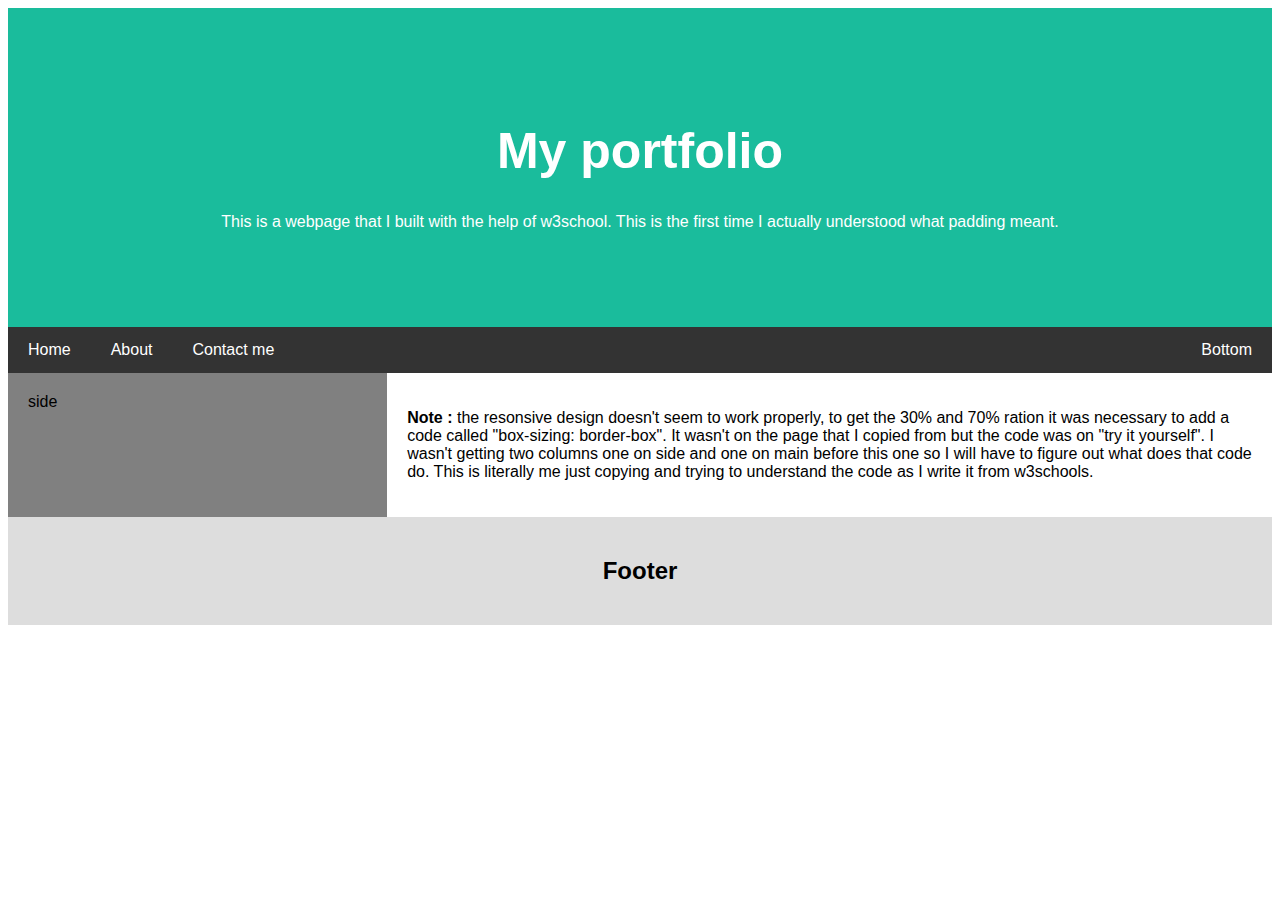
<file: index.html>
<!doctype html>
<html lang="en-us">
    <head> 
        <title>First web template from w3schools</title>
        <meta name="viewport" content="width=device-width, initial-scale=1">
    </head>
    
<!--CSS style-->
        
    <style>
         * {
    box-sizing: border-box;
}

    body {
    font-family: Arial, Helvetica, sans-serif;
    }

    .header{
        padding:80px;
        text-align:center;
        background: #1abc9c;
        color:white;
    }

    .header h1{ 
        font-size: 50px;
    }

    /* style the navigation bar */
    .nav-bar{
       background-color: #333;
       overflow: hidden;}

    .nav-bar a {
        float: left;
        display:block;
        color:white;
        padding: 14px 20px;
        text-align: center;
        text-decoration: none;
    }
    .nav-bar a.right{
        float:right; 
    }
    /* Change color on hover/mouse-over */
.nav-bar a:hover {
    background-color: #ddd; /* Grey background color */
    color: black; /* Black text color */
} 

.row { 
    display: flex;
    flex-wrap: wrap;
    }

    .side{ flex: 30%;
    background-color:grey;
    padding: 20px;
    }

    .main {flex: 70%;
    background-color: white;
    padding:20px; }
    @media (max-width: 700px) {
    .row { 
        flex-direction: column;
    }
}
@media (max-width: 400px) {
    .nav-bar {
    float:none;
    width: 100%;}
}
.footer {
    padding: 20px; /* Some padding */
    text-align: center; /* Center text*/
    background: #ddd; /* Grey background */
}
    </style>

<!-- Body Starts-->

    <body>
        <!--header-->
       <div class="header">
 
       <h1> My portfolio</h1>
       <p> This is a webpage that I built with the help of w3school. This is the first time I actually understood what padding meant.</p>
       </div>
      <!-- navigation bar -->
    <div class="nav-bar">
      <a href="#">Home</a>
      <a href="#">About</a>
      <a href="#">Contact me</a>
      <a href="#" class="right">Bottom</a> 
      
      <!-- main content-->
    </div>
    <div class="row">
        <div class="side"> side </div>
        <div class="main"> <p><strong>Note : </strong> the resonsive design doesn't seem to work properly, to get the 30% and 70% ration it was necessary to add a code called "box-sizing: border-box". It wasn't on the page that I copied from but the code was on "try it yourself". I wasn't getting two columns one on side and one on main before this one so I will have to figure out what does that code do. This is literally me just copying and trying to understand the code as I write it from w3schools.
        </p> </div>
    </div>
<!-- footer -->
<div class="footer">
        <h2>Footer</h2>
        
      </div>

    </body>
</html>
</file>
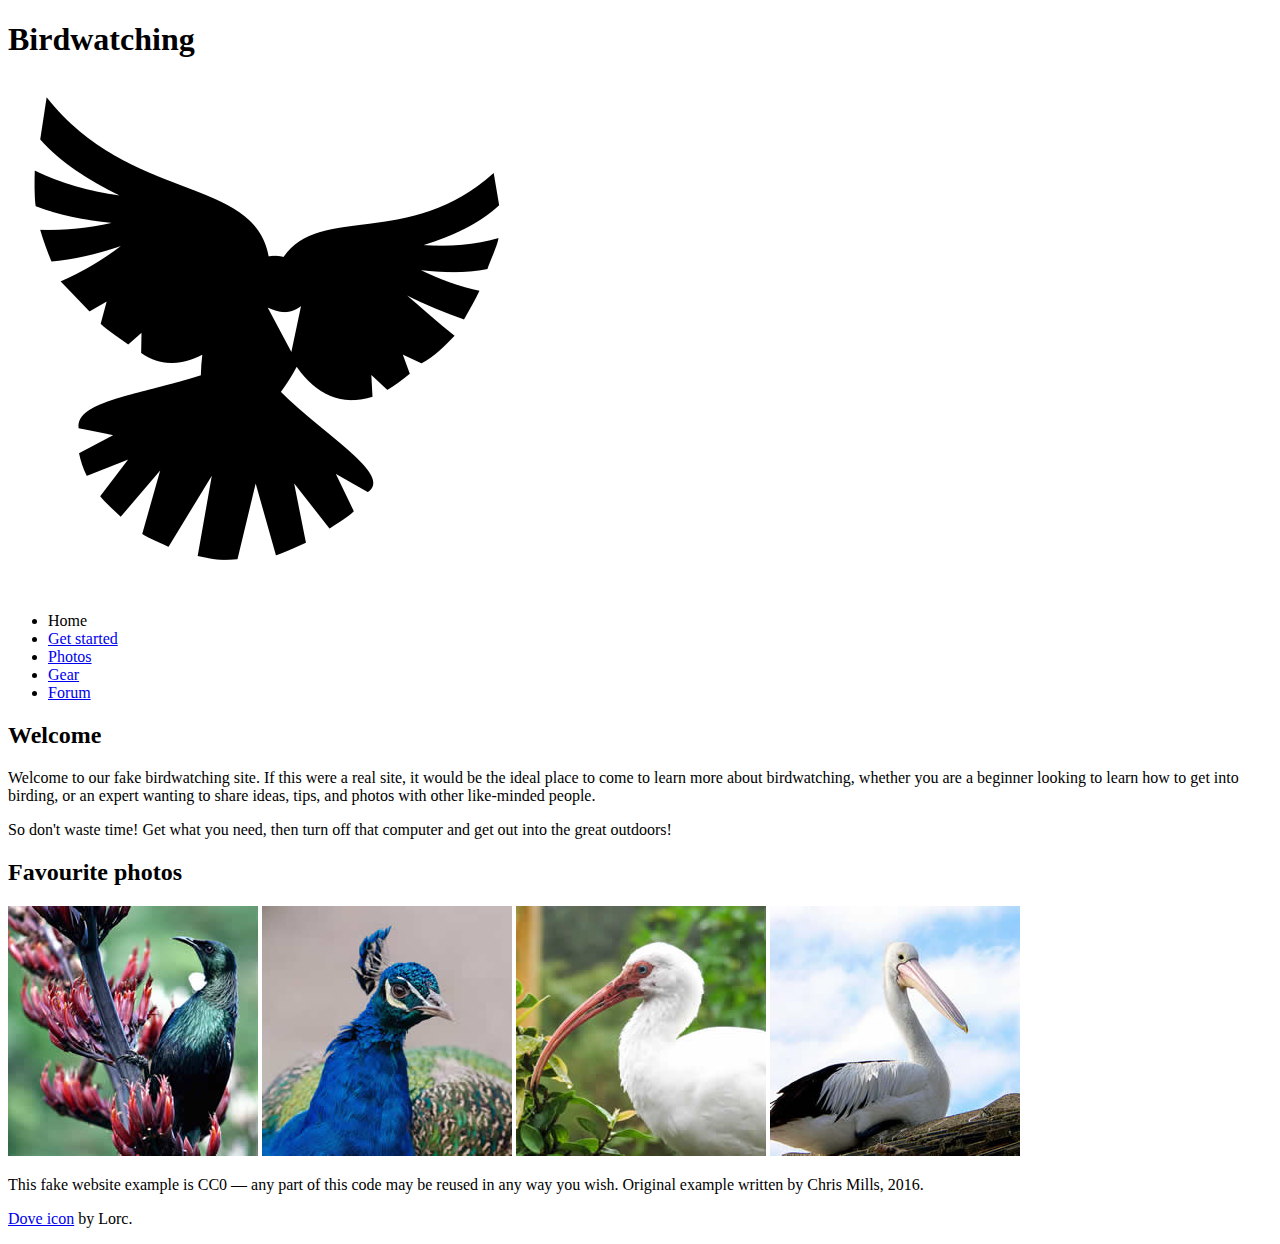
<file: Day_06/index.html>
<!DOCTYPE html>
<html>
  <head>
    <meta charset="utf-8">
    <title>Birdwatching</title>
    <link href="https://fonts.googleapis.com/css?family=Roboto+Condensed:300|Cinzel+Decorative:700" rel="stylesheet">

    <!--[if lt IE 9]>
      <script src="//html5shiv.googlecode.com/svn/trunk/html5.js"></script>
    <![endif]-->
  </head>

  <body>

      <h1>Birdwatching</h1>
      <img src="dove.png" alt="a simple dove logo">


      <ul>
        <li><span>Home</span></li>
        <li><a href="#">Get started</a></li>
        <li><a href="#">Photos</a></li>
        <li><a href="#">Gear</a></li>
        <li><a href="#">Forum</a></li>
      </ul>


      <h2>Welcome</h2>

      <p>Welcome to our fake birdwatching site. If this were a real site, it would be the ideal place to come to learn more about birdwatching, whether you are a beginner looking to learn how to get into birding, or an expert wanting to share ideas, tips, and photos with other like-minded people.</p>

      <p>So don't waste time! Get what you need, then turn off that computer and get out into the great outdoors!</p>

      <h2>Favourite photos</h2>

      <a href="favorite-1.jpg"><img src="favorite-1_th.jpg" alt="Small black bird, black claws, long black slender beak, links to larger version of the image"></a>
      <a href="favorite-2.jpg"><img src="favorite-2_th.jpg" alt="Top half of a pretty bird with bright blue plumage on neck, light colored beak, blue headdress, links to larger version of the image"></a>
      <a href="favorite-3.jpg"><img src="favorite-3_th.jpg" alt="Top half of a large bird with white plumage, very long curved narrow light colored break, links to larger version of the image"></a>
      <a href="favorite-4.jpg"><img src="favorite-4_th.jpg" alt="Large bird, mostly white plumage with black plumage on back and rear, long straight white beak, links to larger version of the image"></a>


      <p>This fake website example is CC0 — any part of this code may be reused in any way you wish. Original example written by Chris Mills, 2016.</p>

      <p><a href="http://game-icons.net/lorc/originals/dove.html">Dove icon</a> by Lorc.</p>

  </body>
</html>
</file>
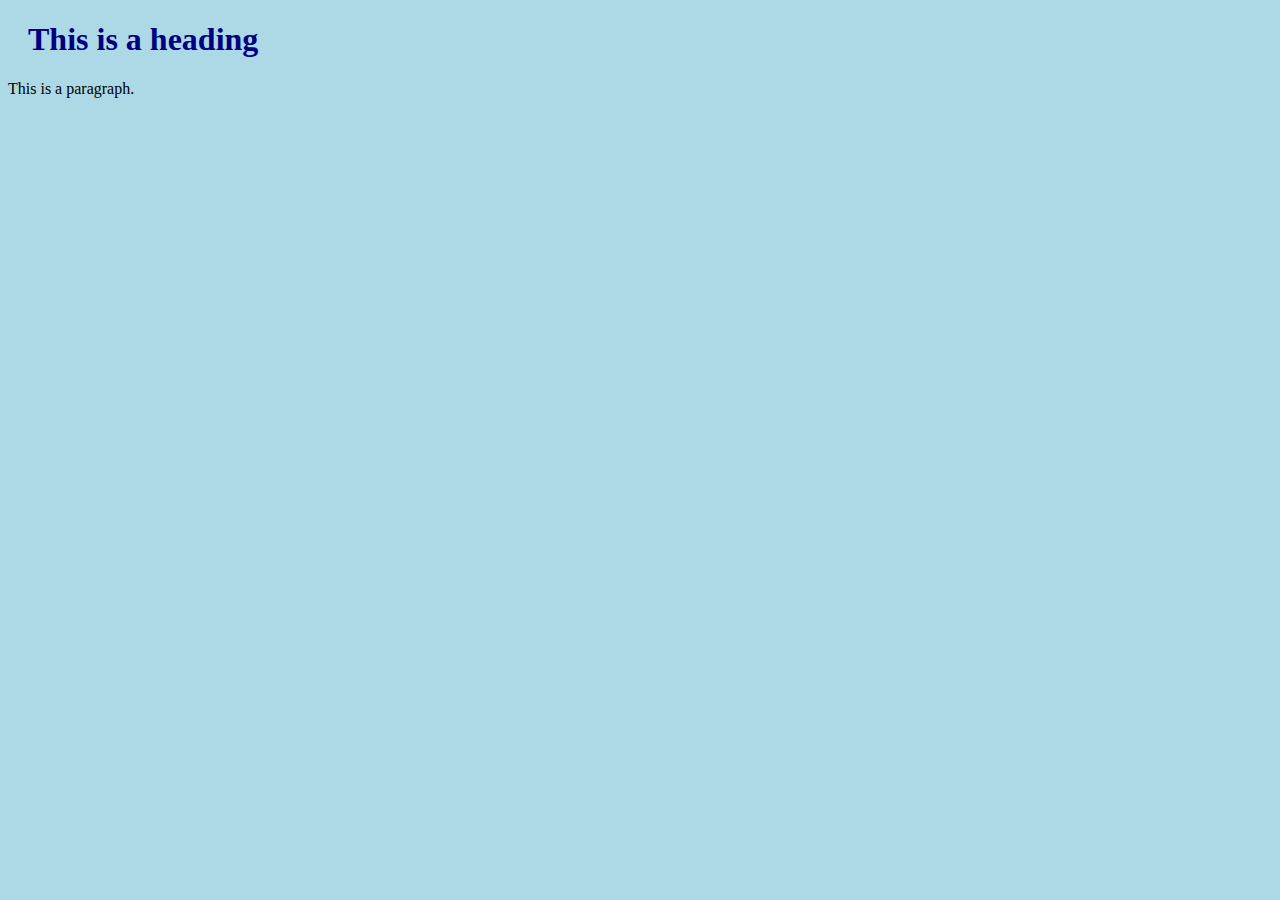
<file: Day_5_CSS/index.html>
<!DOCTYPE html>
<html>
<head>
    <meta charset="utf-8" />
    <meta http-equiv="X-UA-Compatible" content="IE=edge">
    <title>Page Title</title>
    <meta name="viewport" content="width=device-width, initial-scale=1">
    <link rel="stylesheet" type="text/css" media="screen" href="mystyle.css" />
</head>
<body>
        <h1>This is a heading</h1>
        <p>This is a paragraph.</p>
        
    
</body>
</html>
</file>
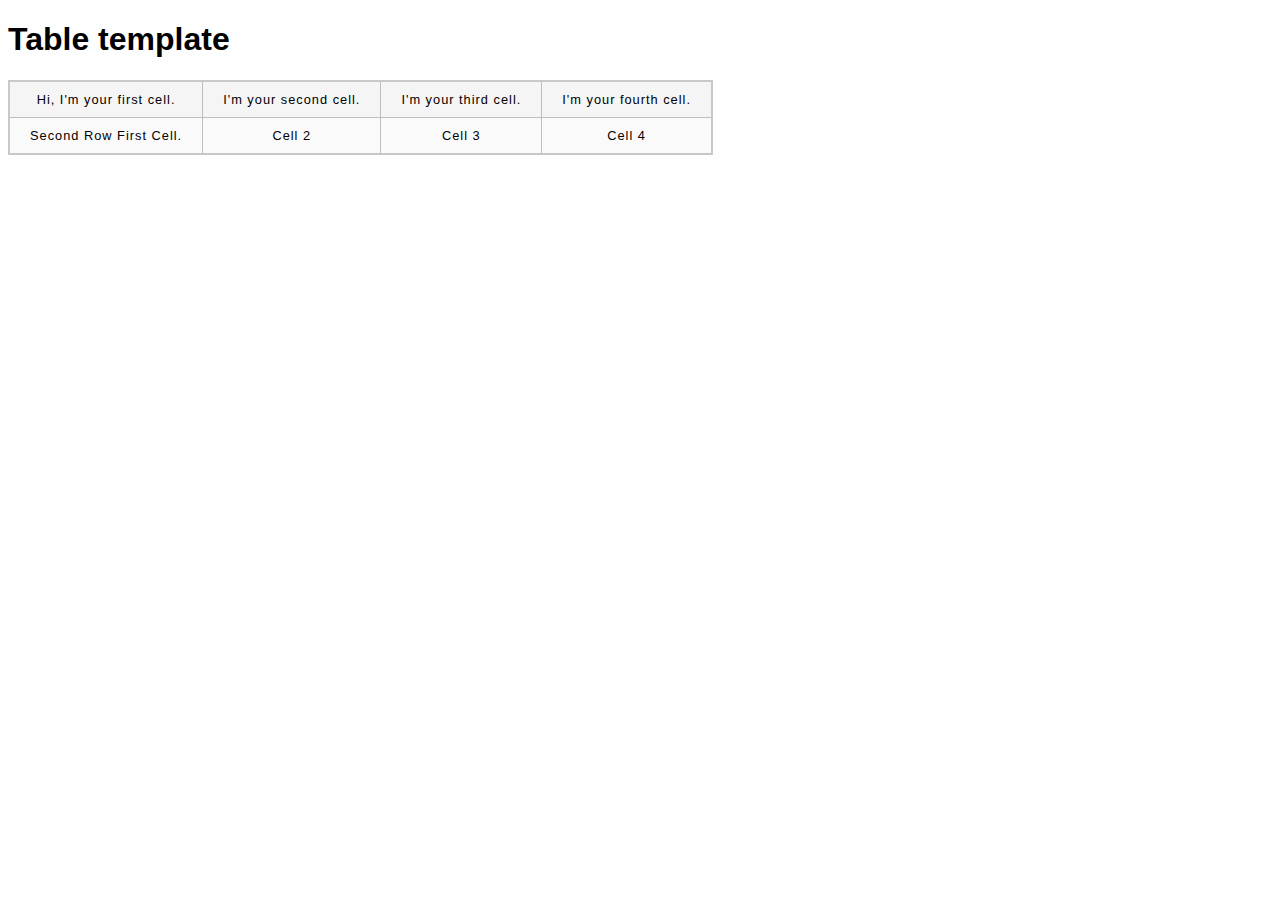
<file: Day08 And 09/blank-template.html>
<!DOCTYPE html>
<html>
  <head>
    <meta charset="utf-8">
    <title>Table template</title>
    <link href="minimal-table.css" rel="stylesheet" type="text/css">
  </head>
  <body>
    <h1>Table template</h1>
    <table>
    <tr>
        <td>Hi, I'm your first cell.</td>
        <td>I'm your second cell.</td>
        <td>I'm your third cell.</td>
        <td>I'm your fourth cell.</td>
      </tr>
    <tr>
        <td>Second Row First Cell.</td>
        <td>Cell 2</td>
        <td>Cell 3</td>
        <td>Cell 4</td>
    </tr>  
</table>
  </body>
</html>
</file>
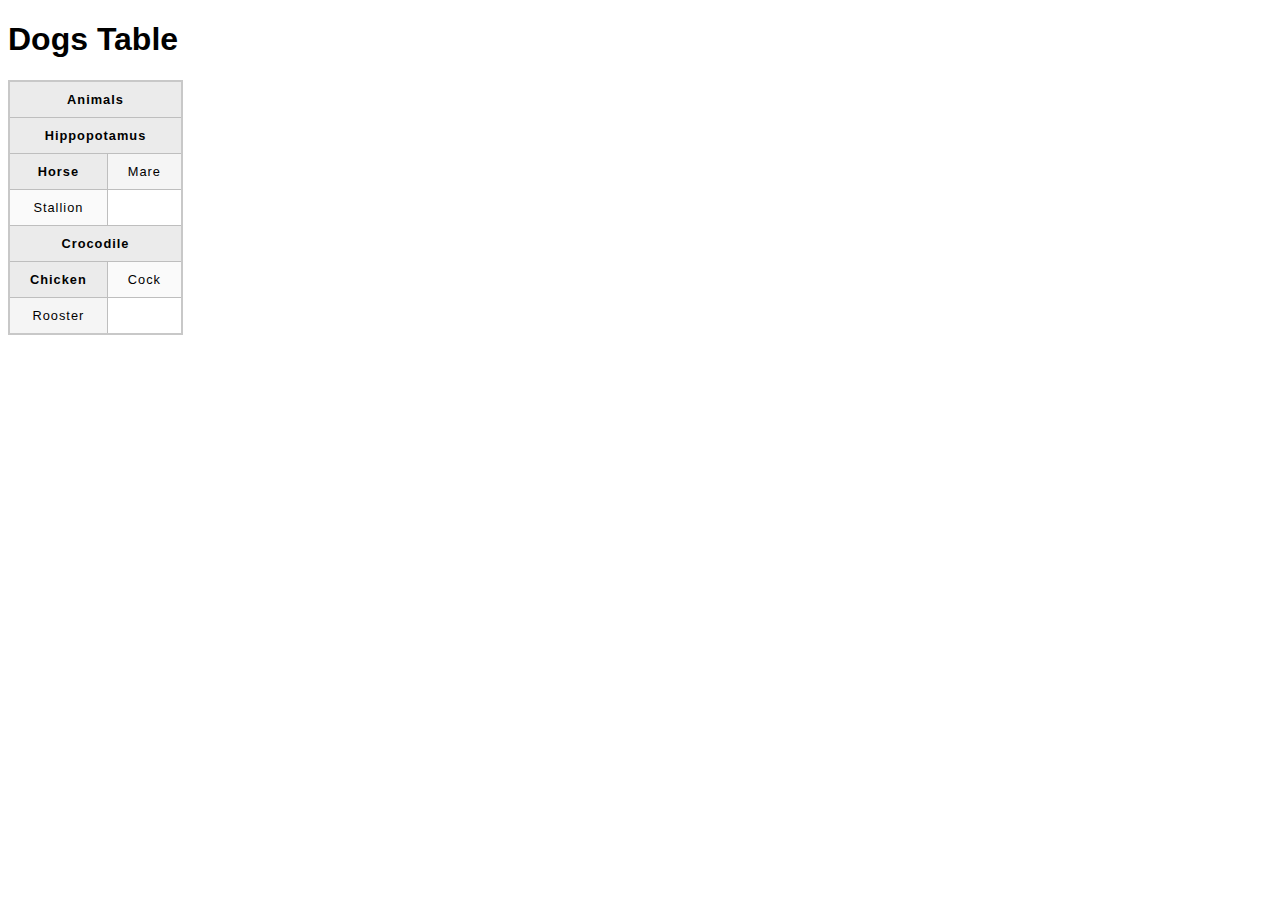
<file: Day08 And 09/dogs-table.html>
<!DOCTYPE html>
<html>
  <head>
    <meta charset="utf-8">
    <title>Dogs table</title>
    <link href="minimal-table.css" rel="stylesheet" type="text/css">
  </head>
  <body>
    <h1>Dogs Table</h1>

   <table>
  <tr>
    <th colspan="2">Animals</th>
  </tr>
  <tr>
    <th colspan="2">Hippopotamus</th>
  </tr>
  <tr>
    <th>Horse</th>
    <td>Mare</td>
  </tr>
  <tr>
    <td>Stallion</td>
  </tr>
  <tr>
    <th colspan="2">Crocodile</th>
  </tr>
  <tr>
    <th>Chicken</th>
    <td>Cock</td>
  </tr>
  <tr>
    <td>Rooster</td>
  </tr>
</table>


  </body>
</html>
</file>
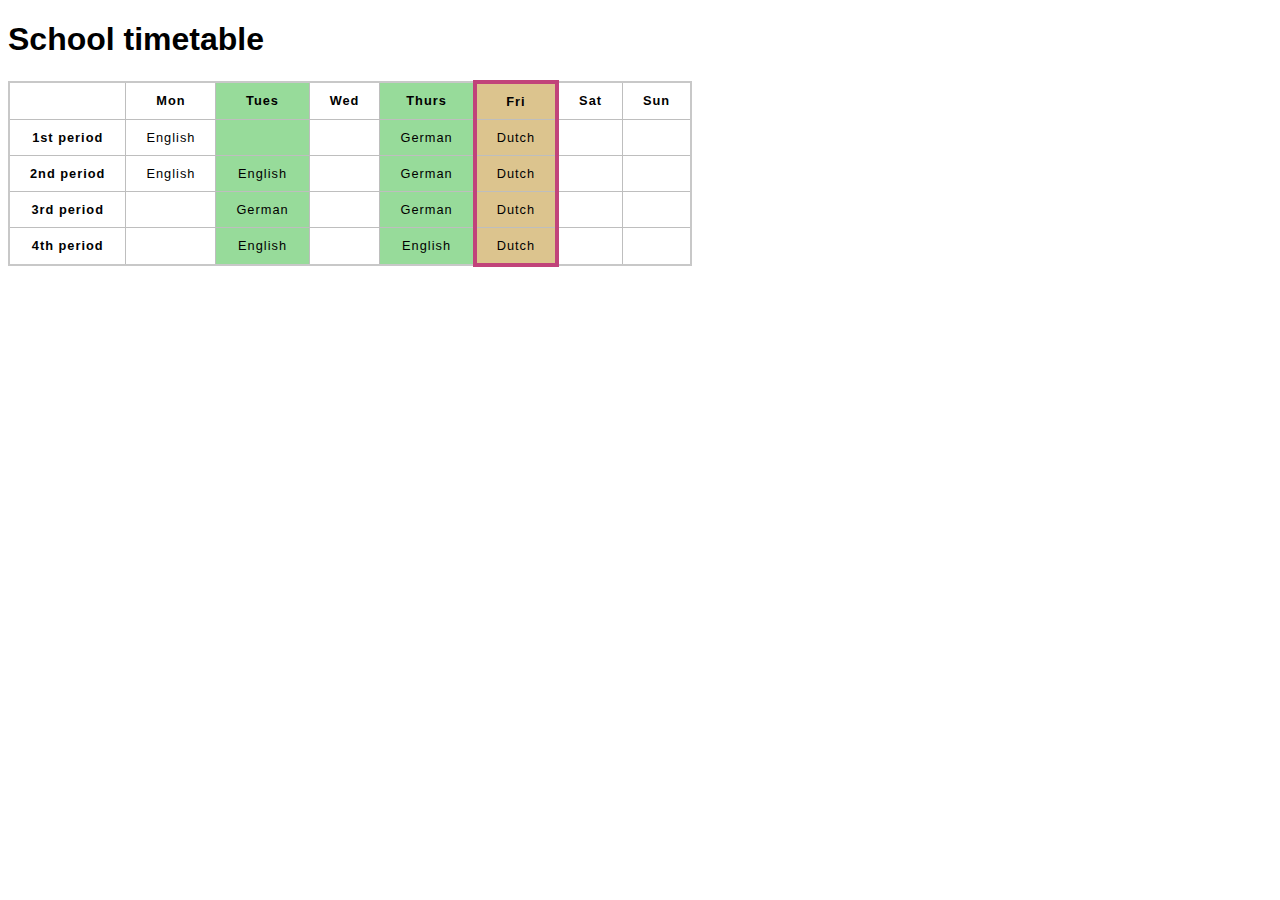
<file: Day08 And 09/time-table.html>
<!DOCTYPE html>
<html>
  <head>
    <meta charset="utf-8">
    <title>School timetable</title>
    <style>
    html {
      font-family: sans-serif;
    }
    table {
      border-collapse: collapse;
      border: 2px solid rgb(200,200,200);
      letter-spacing: 1px;
      font-size: 0.8rem;
    }
    td, th {
      border: 1px solid rgb(190,190,190);
      padding: 10px 20px;
    }
    td {
      text-align: center;
    }
    caption {
      padding: 10px;
    }
    </style>
  </head>
  <body>
    <h1>School timetable</h1>

    <table>
            <colgroup>
                <col span="2">
                <col style="background-color:#97DB9A;">
                <col style="width:42px;">
                <col style="background-color:#97DB9A;">
                <col style="background-color:#DCC48E; border:4px solid #C1437A;">
                <col span="2" style="width:42px;">
              </colgroup>
      <tr>
        <td>&nbsp;</td>
        <th>Mon</th>
        <th>Tues</th>
        <th>Wed</th>
        <th>Thurs</th>
        <th>Fri</th>
        <th>Sat</th>
        <th>Sun</th>
      </tr>
      <tr>
        <th>1st period</th>
        <td>English</td>
        <td>&nbsp;</td>
        <td>&nbsp;</td>
        <td>German</td>
        <td>Dutch</td>
        <td>&nbsp;</td>
        <td>&nbsp;</td>
      </tr>
    
      <tr>
        <th>2nd period</th>
        <td>English</td>
        <td>English</td>
        <td>&nbsp;</td>
        <td>German</td>
        <td>Dutch</td>
        <td>&nbsp;</td>
        <td>&nbsp;</td>
      </tr>
      <tr>
        <th>3rd period</th>
        <td>&nbsp;</td>
        <td>German</td>
        <td>&nbsp;</td>
        <td>German</td>
        <td>Dutch</td>
        <td>&nbsp;</td>
        <td>&nbsp;</td>
      </tr>
      <tr>
        <th>4th period</th>
        <td>&nbsp;</td>
        <td>English</td>
        <td>&nbsp;</td>
        <td>English</td>
        <td>Dutch</td>
        <td>&nbsp;</td>
        <td>&nbsp;</td>
      </tr>
    </table>


  </body>
</html>
</file>
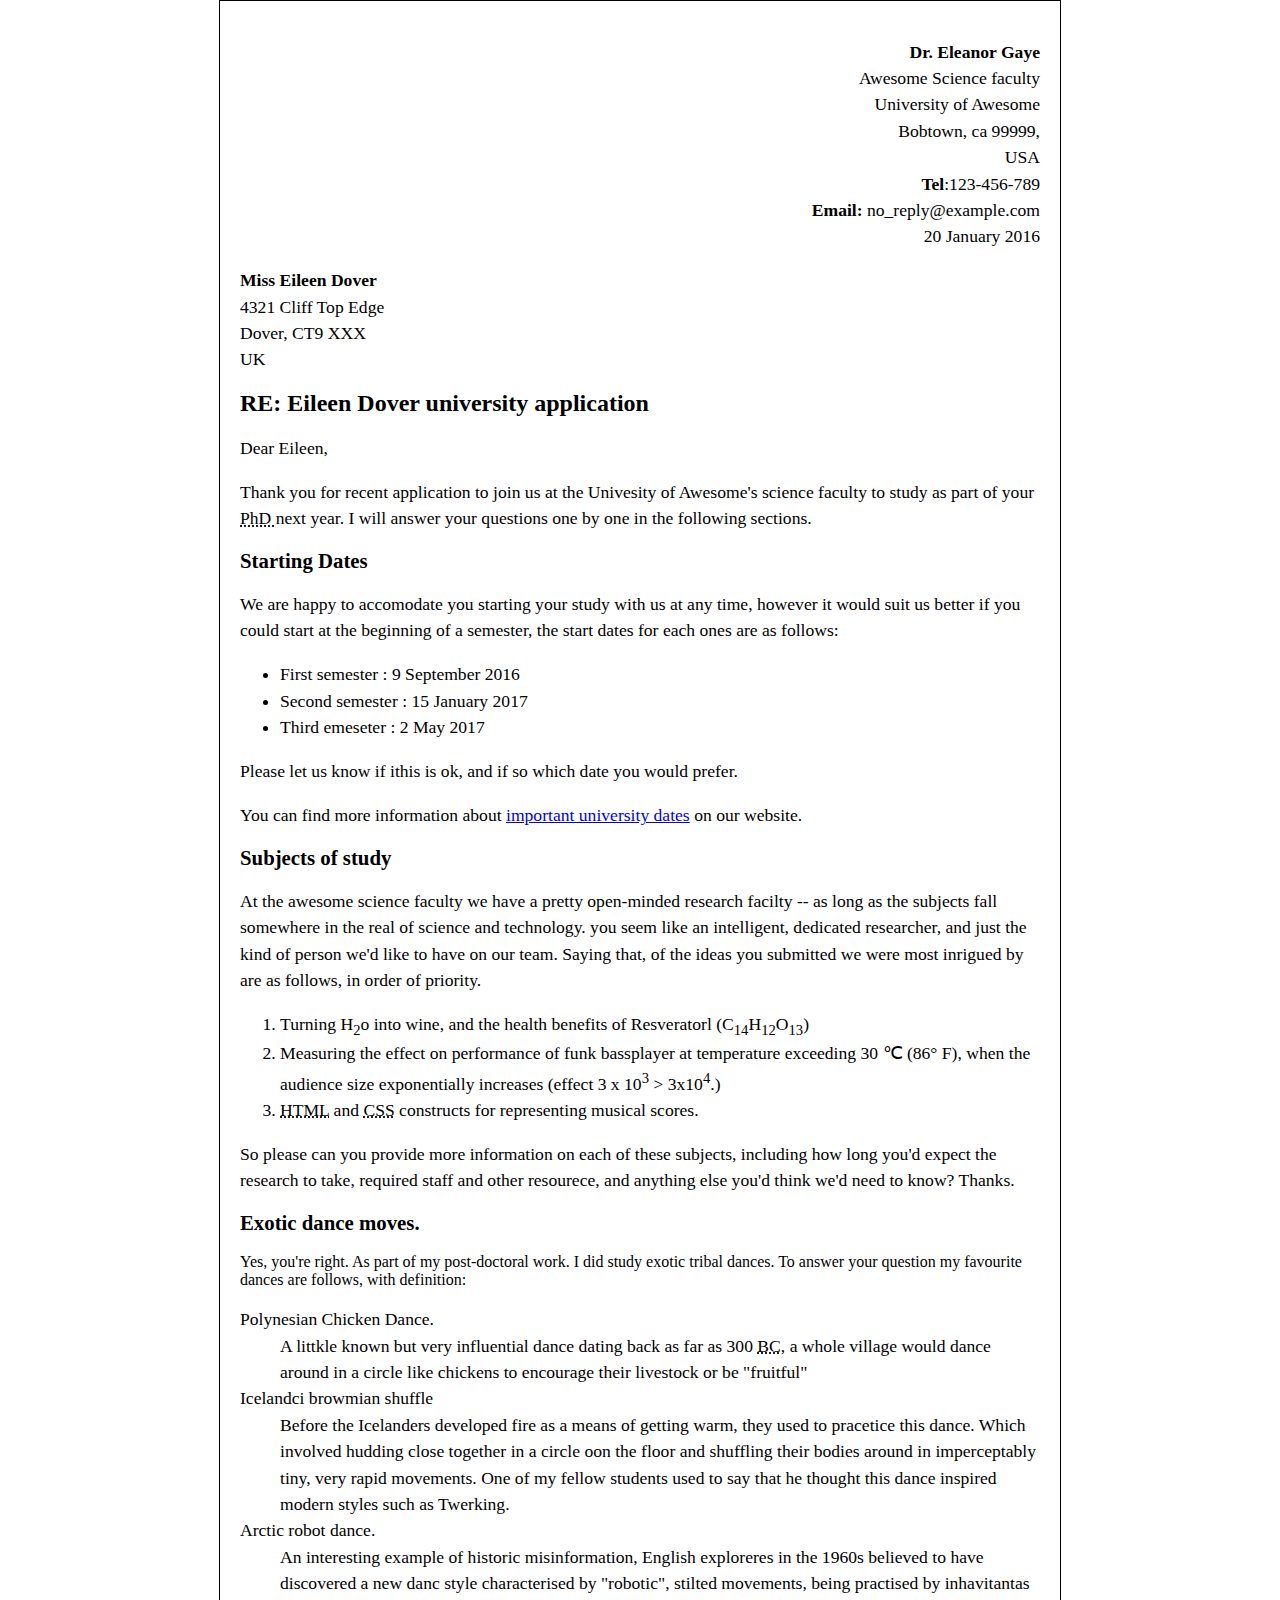
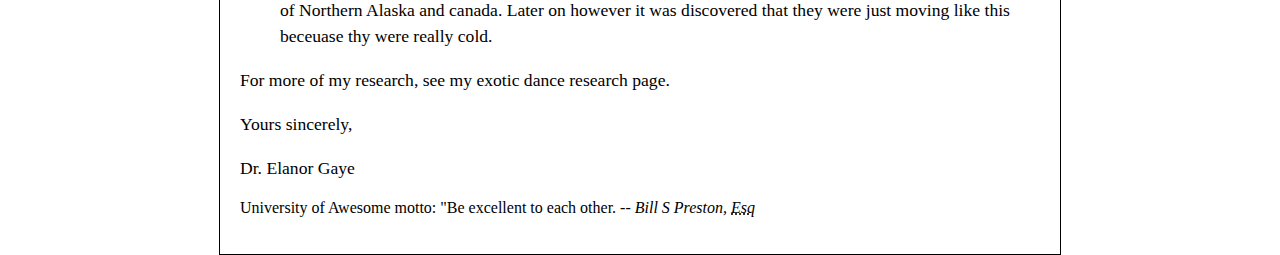
<file: Day_06/MDN_letter.html>
<!DOCTYPE html>
<html>
<head>
    <meta charset="utf-8" />
    <meta http-equiv="X-UA-Compatible" content="IE=edge">
    <title>Dr. Eleanor Gaye</title>
    <meta name="viewport" content="width=device-width, initial-scale=1">
    <meta name="author" content="Kevin Dabhi with help of w3. MDN, and google search">
    <style>
    body {
  max-width: 800px;
  margin: 0 auto;
  padding:20px;
  border:solid 1px black;
}

.sender-column {
  text-align: right;
}

h1 {
  font-size: 1.5em;
}

h2 {
  font-size: 1.3em;
}

p,ul,ol,dl,address {
  font-size: 1.1em;
}

p, li, dd, dt, address {
  line-height: 1.5;
}
</style>
</head>
<body>
<!--https://developer.mozilla.org/en-US/docs/Learn/HTML/Introduction_to_HTML/Marking_up_a_letter-->
<div class=sender-column>
    <p><strong>Dr. Eleanor Gaye </strong><br>
Awesome Science faculty <br> University of Awesome<br> Bobtown, ca 99999, <br>USA <br> <strong>Tel</strong>:123-456-789<br>
<strong>Email:</strong> no_reply@example.com <br>
<time>20 January 2016</time>
</p>
</div>
<div>

<p>    <strong class="=sender-column">Miss Eileen Dover </strong> <br>
4321 Cliff Top Edge<br>
Dover, CT9 XXX<br>
UK<br>
</p>
</div>

<h1>RE: Eileen Dover university application</h1>

<p>Dear Eileen,</p>

<p>Thank you for recent application to join us at the Univesity of Awesome's science faculty to study as part of your <acronym title="Doctor of Philosophy">PhD </acronym> next year. I will answer your questions one by one in the following sections.</p>


<p><h2>Starting Dates</h2></p>

<p>We are happy to accomodate you starting your study with us at any time, however it would suit us better if you could start at the beginning of a semester, the start dates for each ones are as follows: </p>


<ul>
<li> <time>First semester : 9 September 2016</time></li>   
<li> <time>Second semester : 15 January 2017</time></li>   
<li> <time>Third emeseter : 2 May 2017</time></li>   
 
</ul>
<p>Please let us know if ithis is ok, and if so which date you would prefer.</p>
 
<p>You can find more information about <a href="https://www.example.com"> important university dates</a> on our website.</p>


<p><h2>Subjects of study</h2></p>
<p>
At the awesome science faculty we have a pretty open-minded research facilty -- as long as the subjects fall somewhere in the real
of science and technology. you seem like an intelligent, dedicated researcher, and 
just the kind of person we'd like to have on our team. Saying that, of the ideas you submitted
we were most inrigued by are as follows, in order of priority.</p>

<ol>
<li>Turning H<sub>2</sub>o into wine, and the health benefits of Resveratorl (C<sub>14</sub>H<sub>12</sub>O<sub>13</sub>)
    <li>Measuring the effect on performance of funk bassplayer at temperature exceeding 30 <span>&#8451;</span> (86<span>&deg; </span>F), when the audience size exponentially
increases (effect 3 x 10<sup>3</sup>&nbsp;>&nbsp;3x10<sup>4</sup>.)</li>
<li><acronym title="Hyper Text Markup Language">HTML</acronym> and <acronym title="Cascading Style Sheet">CSS</acronym> constructs for representing musical scores.</li>
</ol>
<p>So please can you provide more information on each of these subjects, including 
how long you'd expect the research to take, required staff and other resourece, and anything else you'd think we'd need to know? Thanks.</p>


<h2>Exotic dance moves.</h2>
Yes, you're right. As part of my post-doctoral work. I did study exotic tribal dances.
To answer your question my favourite dances are follows, with definition:<br>
<dl>
<dt>Polynesian Chicken Dance.</dt>

<dd>  A littkle known but very influential dance dating back as far as 300 <acronym title="Before Christ">BC</acronym>, a whole village would dance around in a circle like chickens to 
        encourage their livestock or be "fruitful"</dd>
    <dt>  Icelandci browmian shuffle</dt>
       <dd> Before the Icelanders developed fire as a means of getting warm, they used to pracetice this dance. Which involved hudding close together
        in a circle oon the floor and shuffling their bodies around in imperceptably tiny, very rapid movements. One of my fellow students used to say 
        that he thought this dance inspired modern styles such as Twerking.</dd>

    <dt>Arctic robot dance.</dt>
<dd> An interesting example of historic misinformation, English exploreres in the 1960s believed to have discovered a new danc style characterised by "robotic", stilted movements, being practised
 by inhavitantas of Northern Alaska and canada. Later on however it was discovered that they were just moving like this beceuase thy were really cold.</dd>
</dl>

<p> For more of my research, see my exotic dance research page. </p>

<div style="text-align:left">
    <p>Yours sincerely, </p>
 
<p>Dr. Elanor Gaye</p>
 
</div>
University of Awesome motto:	&quot;Be excellent to each other.	</q> -- <cite>Bill S Preston, <abbr title="Esquire">Esq</abbr></cite></p>

 
</body>
</html>
</file>
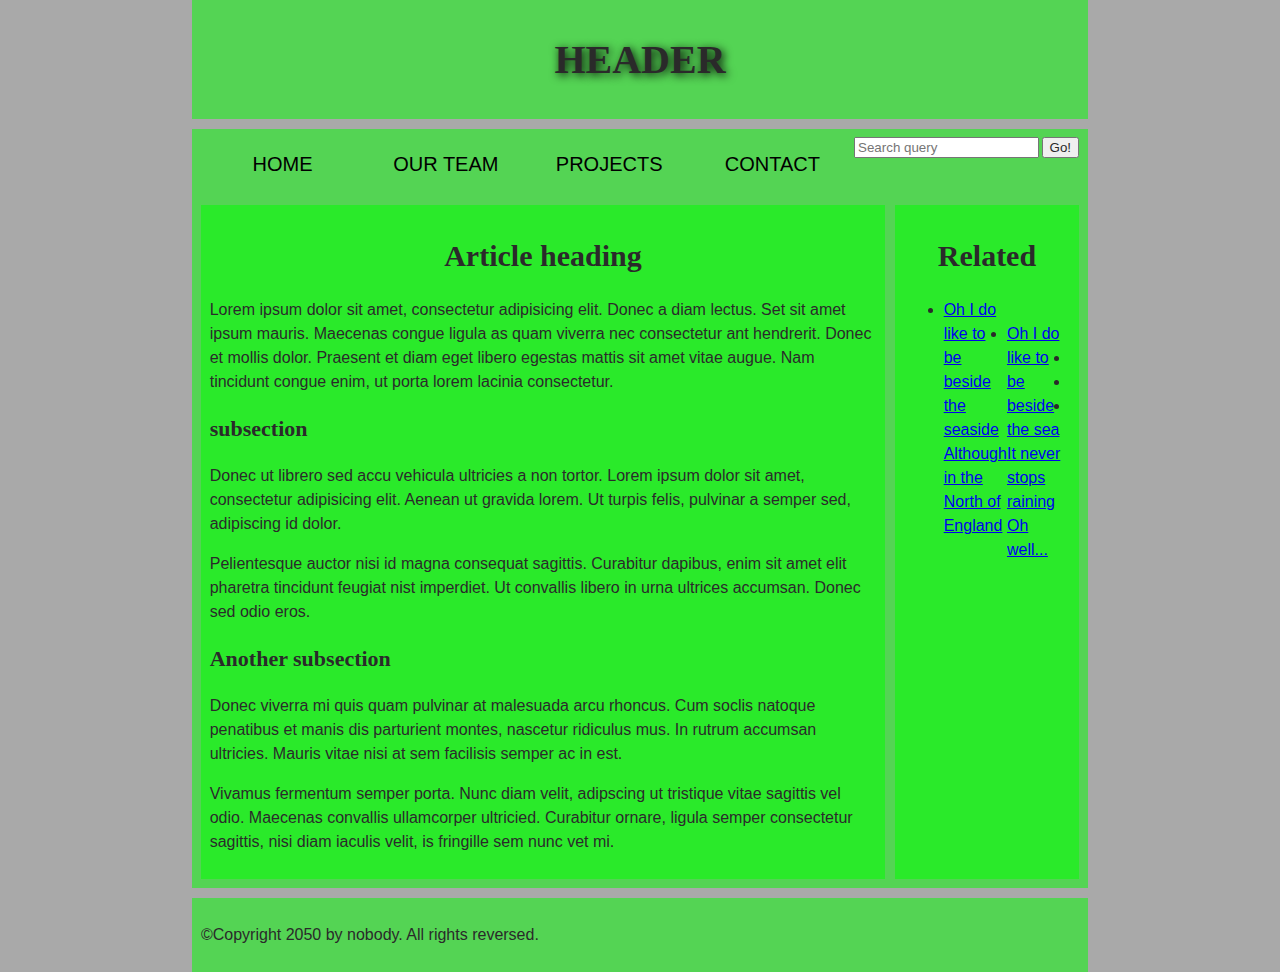
<file: Day_06/mdn_structure.html>
<!DOCTYPE html>
<html>
  <head>
    <meta charset="utf-8">

    <title>My page title</title>
    <link href="https://fonts.googleapis.com/css?family=Open+Sans+Condensed:300|Sonsie+One" rel="stylesheet" type="text/css">
    <link rel="stylesheet" href="style.css">

    <!-- the below three lines are a fix to get HTML5 semantic elements working in old versions of Internet Explorer-->
    <!--[if lt IE 9]>
      <script src="https://cdnjs.cloudflare.com/ajax/libs/html5shiv/3.7.3/html5shiv.js"></script>
    <![endif]-->
  </head>

  <body>
    <!-- Here is our main header that is used across all the pages of our website -->

    <header>
      <h1>Header</h1>
    </header>

    <nav>
      <ul>
        <li><a href="#">Home</a></li>
        <li><a href="#">Our team</a></li>
        <li><a href="#">Projects</a></li>
        <li><a href="#">Contact</a></li>
      </ul>

       <!-- A Search form is another commmon non-linear way to navigate through a website. -->

       <form>
         <input type="search" name="q" placeholder="Search query">
         <input type="submit" value="Go!">
       </form>
     </nav>

    <!-- Here is our page's main content -->
    <main>

      <!-- It contains an article -->
      <article>
        <h2>Article heading</h2>

        <p>Lorem ipsum dolor sit amet, consectetur adipisicing elit. Donec a diam lectus. Set sit amet ipsum mauris. Maecenas congue ligula as quam viverra nec consectetur ant hendrerit. Donec et mollis dolor. Praesent et diam eget libero egestas mattis sit amet vitae augue. Nam tincidunt congue enim, ut porta lorem lacinia consectetur.</p>

        <h3>subsection</h3>

        <p>Donec ut librero sed accu vehicula ultricies a non tortor. Lorem ipsum dolor sit amet, consectetur adipisicing elit. Aenean ut gravida lorem. Ut turpis felis, pulvinar a semper sed, adipiscing id dolor.</p>

        <p>Pelientesque auctor nisi id magna consequat sagittis. Curabitur dapibus, enim sit amet elit pharetra tincidunt feugiat nist imperdiet. Ut convallis libero in urna ultrices accumsan. Donec sed odio eros.</p>

        <h3>Another subsection</h3>

        <p>Donec viverra mi quis quam pulvinar at malesuada arcu rhoncus. Cum soclis natoque penatibus et manis dis parturient montes, nascetur ridiculus mus. In rutrum accumsan ultricies. Mauris vitae nisi at sem facilisis semper ac in est.</p>

        <p>Vivamus fermentum semper porta. Nunc diam velit, adipscing ut tristique vitae sagittis vel odio. Maecenas convallis ullamcorper ultricied. Curabitur ornare, ligula semper consectetur sagittis, nisi diam iaculis velit, is fringille sem nunc vet mi.</p>
      </article>

      <!-- the aside content can also be nested within the main content -->
      <aside>
        <h2>Related</h2>

        <ul>
          <li><a href="#">Oh I do like to be beside the seaside</a></li>
          <li><a href="#">Oh I do like to be beside the sea</a></li>
          <li><a href="#">Although in the North of England</a></li>
          <li><a href="#">It never stops raining</a></li>
          <li><a href="#">Oh well...</a></li>
        </ul>
      </aside>

    </main>

    <!-- And here is our main footer that is used across all the pages of our website -->

    <footer>
      <p>©Copyright 2050 by nobody. All rights reversed.</p>
    </footer>

  </body>
</html>
</file>
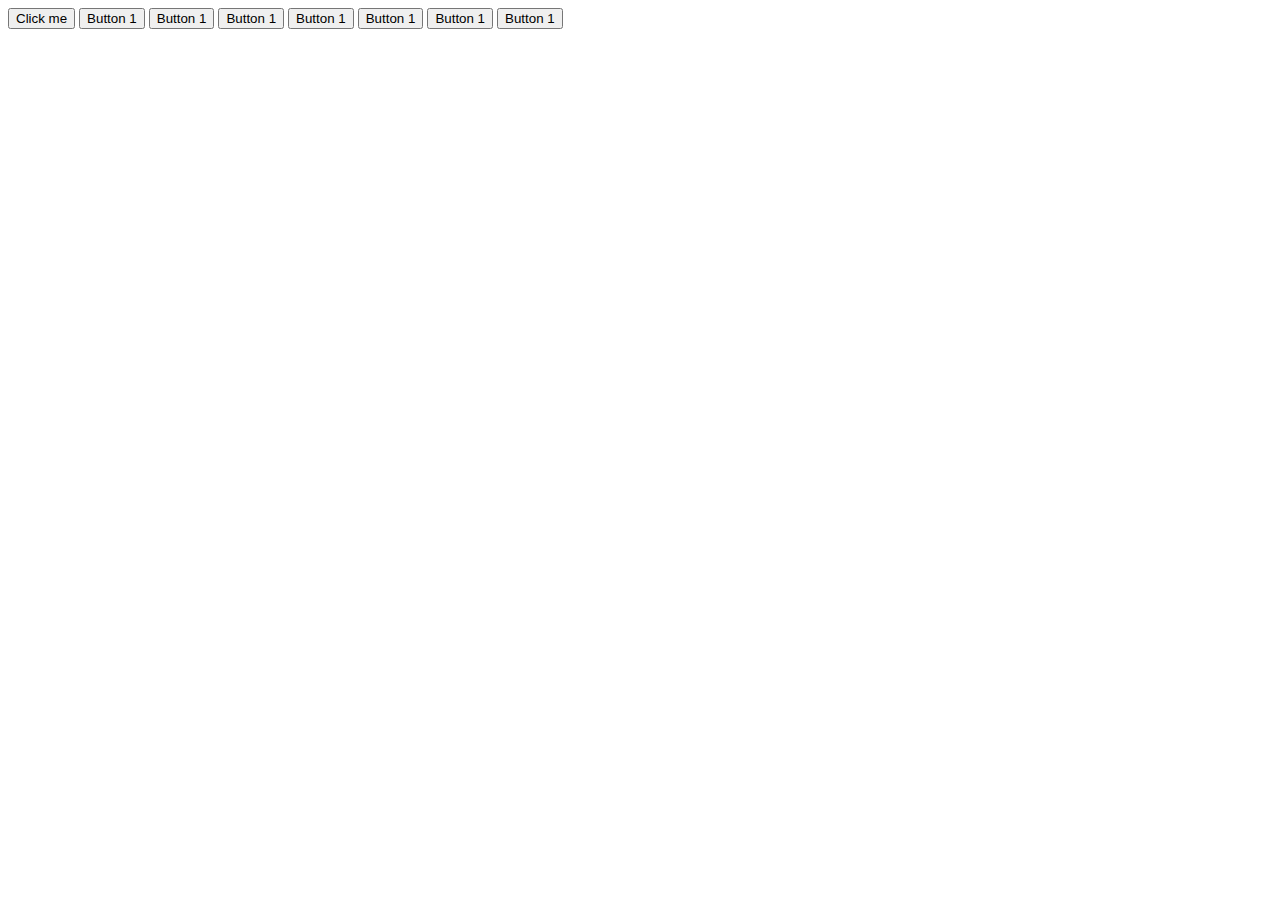
<file: Day_07_StartJavaScript/MDN_JavaScript.html>
<!DOCTYPE html>
<html lang="en-US">
  <head>
    <meta charset="utf-8">
    <title>Apply JavaScript example</title>
  <!--  <script>
    
    </script> -->
  </head>
  <body>
    <button>Click me</button>
    <button>Button 1</button>
    <button>Button 1</button>
    <button>Button 1</button>
    <button>Button 1</button>
    <button>Button 1</button>
    <button>Button 1</button>
    <button>Button 1</button>
  
<script src="script.js"></script>
  </body>
</html>
</file>
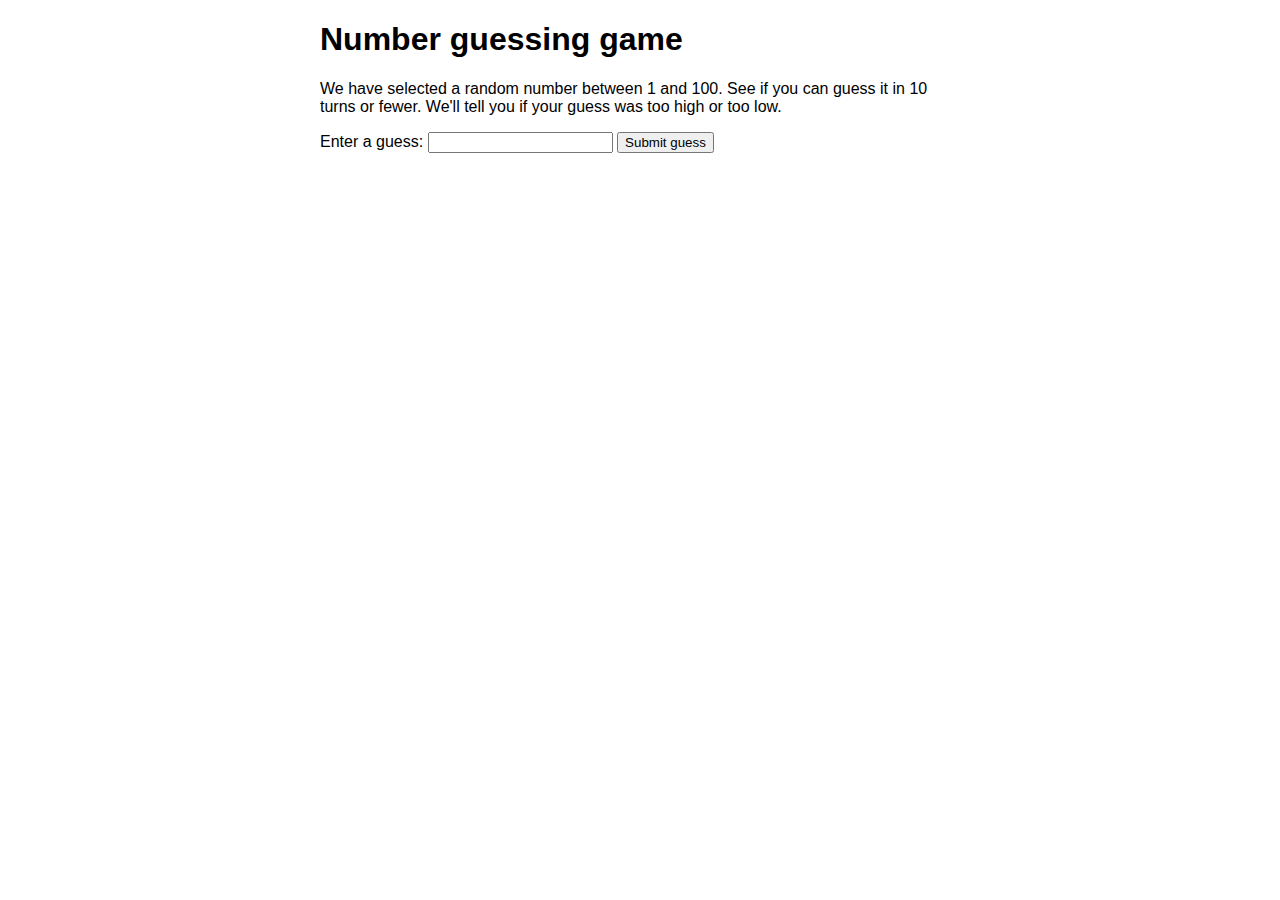
<file: Day_07_StartJavaScript/NumberGuessGame.html>
<!DOCTYPE html>
<html>
  <head>
    <meta charset="utf-8">

    <title>Number guessing game</title>

    <style>
      html {
        font-family: sans-serif;
      }
      body {
        width: 50%;
        max-width: 800px;
        min-width: 480px;
        margin: 0 auto;
      }
      .lastResult {
        color: white;
        padding: 3px;
      }
    </style>
  </head>

  <body>
    <h1>Number guessing game</h1>

    <p>We have selected a random number between 1 and 100. See if you can guess it in 10 turns or fewer. We'll tell you if your guess was too high or too low.</p>

    <div class="form">
      <label for="guessField">Enter a guess: </label><input type="text" id="guessField" class="guessField">
      <input type="submit" value="Submit guess" class="guessSubmit">
    </div>

    <div class="resultParas">
      <p class="guesses"></p>
      <p class="lastResult"></p>
      <p class="lowOrHi"></p>
    </div>

    <script>
     var randomNumber = Math.floor(Math.random() * 100) + 1;

var guesses = document.querySelector('.guesses');
var lastResult = document.querySelector('.lastResult');
var lowOrHi = document.querySelector('.lowOrHi');

var guessSubmit = document.querySelector('.guessSubmit');
var guessField = document.querySelector('.guessField');

var guessCount = 1;
var resetButton;

function checkGuess() {
  alert('I am a placeholder');
}
    </script>
  </body>
</html>
</file>
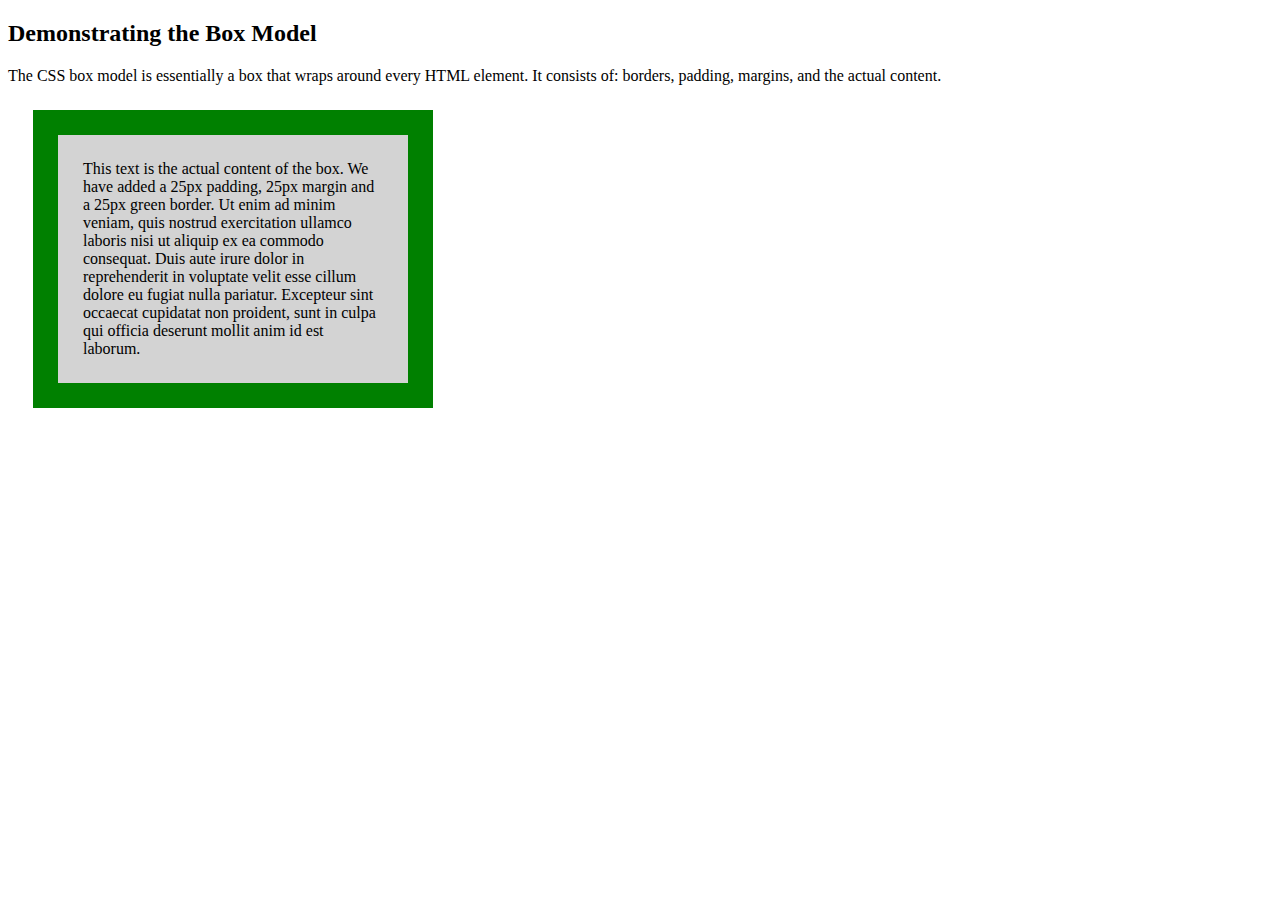
<file: Day_5_CSS/boxmodel.html>
<!DOCTYPE html>
<html>
<head>
<style>
div {
    background-color: lightgrey;
    width: 300px;
    border: 25px solid green;
    padding: 25px;
    margin: 25px;
}
</style>
</head>
<body>

<h2>Demonstrating the Box Model</h2>

<p>The CSS box model is essentially a box that wraps around every HTML element. It consists of: borders, padding, margins, and the actual content.</p>

<div>This text is the actual content of the box. We have added a 25px padding, 25px margin and a 25px green border. Ut enim ad minim veniam, quis nostrud exercitation ullamco laboris nisi ut aliquip ex ea commodo consequat. Duis aute irure dolor in reprehenderit in voluptate velit esse cillum dolore eu fugiat nulla pariatur. Excepteur sint occaecat cupidatat non proident, sunt in culpa qui officia deserunt mollit anim id est laborum.</div>

</body>
</html>
</file>
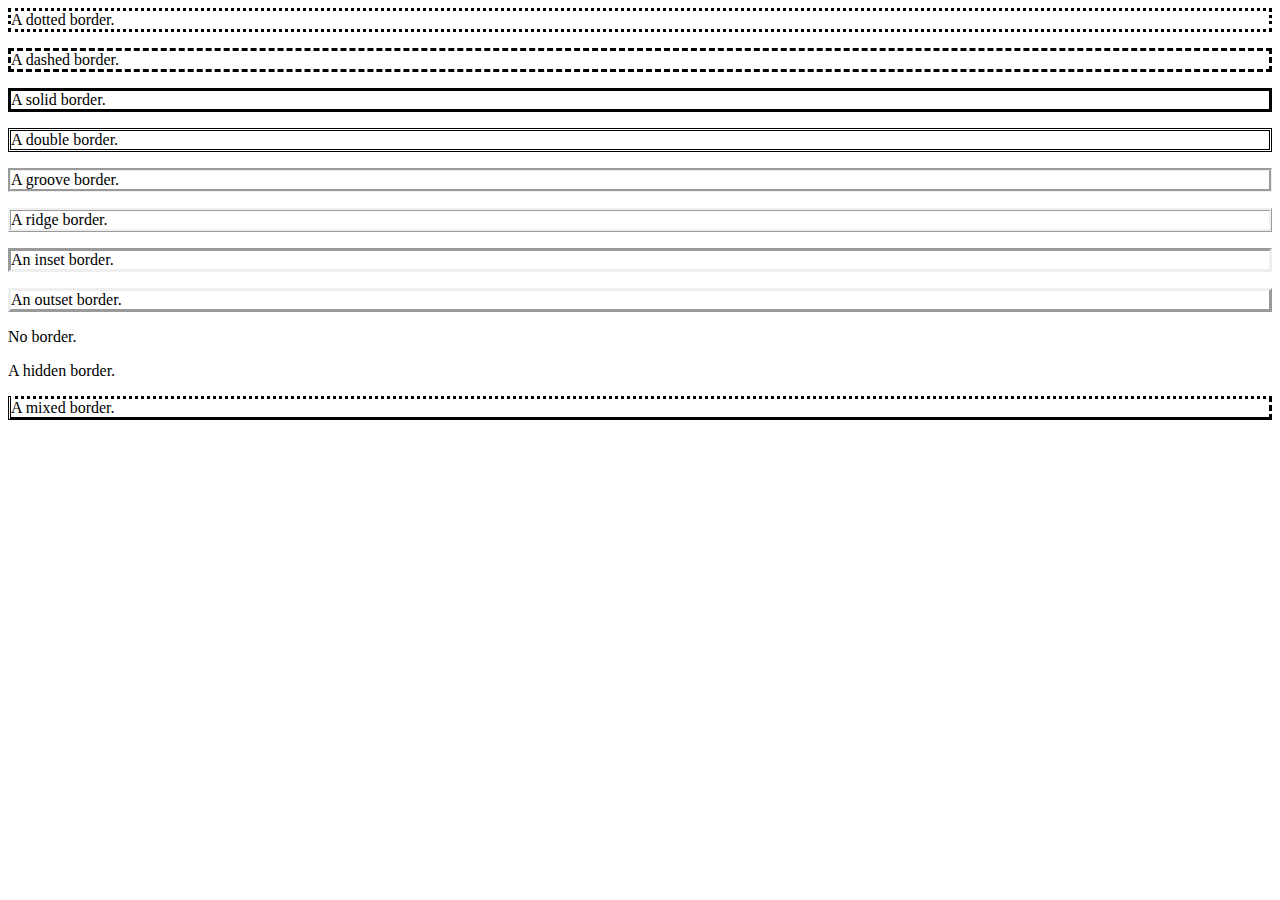
<file: Day_5_CSS/color.html>
<doctype <!DOCTYPE html>
<html>
<head>
    <meta charset="utf-8" />
    <title>Colors</title>
    <meta name="viewport" content="width=device-width, initial-scale=1">
    <style>
            p.dotted {border-style: dotted;}
            p.dashed {border-style: dashed;}
            p.solid {border-style: solid;}
            p.double {border-style: double;}
            p.groove {border-style: groove;}
            p.ridge {border-style: ridge;}
            p.inset {border-style: inset;}
            p.outset {border-style: outset;}
            p.none {border-style: none;}
            p.hidden {border-style: hidden;}
            p.mix {border-style: dotted dashed solid double;}
            </style>
</head>
<body>
<div class="new">    
    <p class="dotted">A dotted border.</p>
    <p class="dashed">A dashed border.</p>
    <p class="solid">A solid border.</p>
    <p class="double">A double border.</p>
    <p class="groove">A groove border.</p>
    <p class="ridge">A ridge border.</p>
    <p class="inset">An inset border.</p>
    <p class="outset">An outset border.</p>
    <p class="none">No border.</p>
    <p class="hidden">A hidden border.</p>
    <p class="mix">A mixed border.</p>
    
    </body>
    </html>
    
</div>
</body>
</html>
</file>
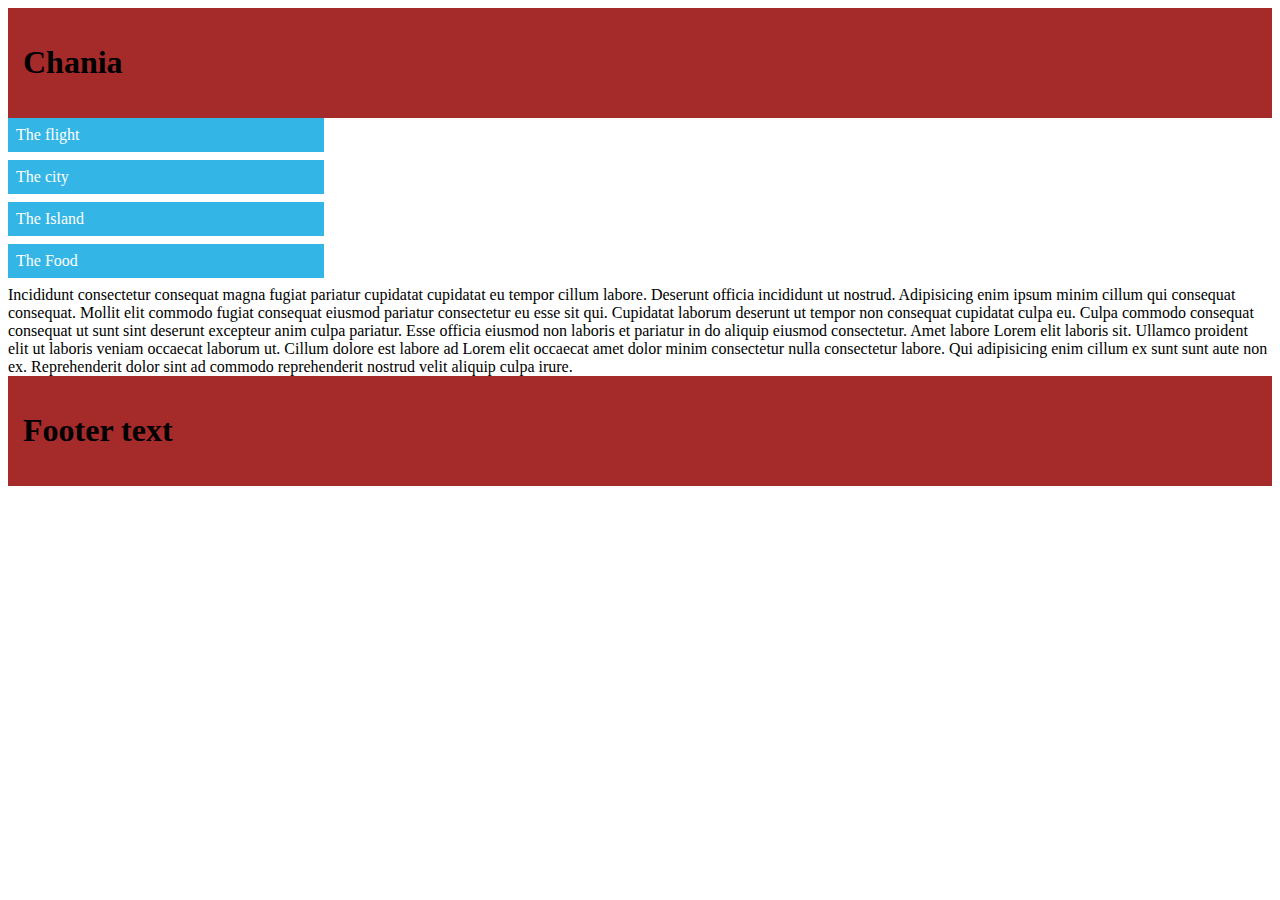
<file: Day_5_CSS/float.html>
<!doctype <!DOCTYPE html>
<html>
<head>
    <meta charset="utf-8" />
    <title>Float</title>
    <meta name="viewport" content="width=device-width, initial-scale=1">
   <style>
       * {
    box-sizing: border-box;}

    header, footer{padding:15px; background-color:brown;}

    .clearfix::after {
    content: "";
    clear: both;
    display: table;
}

       .menu ul {
    list-style-type: none;
    margin: 0;
    padding: 0;
}
.menu li {
    padding: 8px;
    margin-bottom: 8px;
    background-color: #33b5e5;
    color: #ffffff;}
    .menu li:hover {
    background-color: #0099cc;}

.menu {
    width: 25%;


   </style>
</head>
<body>
    <header><p><h1>Chania</h1></p></header>
    <div class="clearfix">
        <div class="menu">
        <ul>
            <li>The flight</li>
            <li>The city</li>
            <li>The Island</li>
            <li>The Food</li>
        </ul>
        </div>
    </div>
<div class="content"> Incididunt consectetur consequat magna fugiat pariatur cupidatat cupidatat eu tempor cillum labore. Deserunt officia incididunt ut nostrud. Adipisicing enim ipsum minim cillum qui consequat consequat. Mollit elit commodo fugiat consequat eiusmod pariatur consectetur eu esse sit qui. Cupidatat laborum deserunt ut tempor non consequat cupidatat culpa eu. Culpa commodo consequat consequat ut sunt sint deserunt excepteur anim culpa pariatur.

Esse officia eiusmod non laboris et pariatur in do aliquip eiusmod consectetur. Amet labore Lorem elit laboris sit. Ullamco proident elit ut laboris veniam occaecat laborum ut.

Cillum dolore est labore ad Lorem elit occaecat amet dolor minim consectetur nulla consectetur labore. Qui adipisicing enim cillum ex sunt sunt aute non ex. Reprehenderit dolor sint ad commodo reprehenderit nostrud velit aliquip culpa irure. </div>
    <footer><p><h1>Footer text</h1></p></footer>
</body>
</html>
</file>
<file: Day_5_CSS/mystyle.css>
body {
    background-color: lightblue;
}

h1 {
    color: navy;
    margin-left: 20px;
}
</file>
<file: Day08 And 09/minimal-table.css>
html {
    font-family: sans-serif;
  }
  
  table {
    border-collapse: collapse;
    border: 2px solid rgb(200,200,200);
    letter-spacing: 1px;
    font-size: 0.8rem;
  }
  
  td, th {
    border: 1px solid rgb(190,190,190);
    padding: 10px 20px;
  }
  
  th {
    background-color: rgb(235,235,235);
  }
  
  td {
    text-align: center;
  }
  
  tr:nth-child(even) td {
    background-color: rgb(250,250,250);
  }
  
  tr:nth-child(odd) td {
    background-color: rgb(245,245,245);
  }
  
  caption {
    padding: 10px;
  }
</file>
<file: Day_06/style.css>
/* || General setup */

html, body {
  margin: 0;
  padding: 0;
}

html {
  font-size: 10px;
  background-color: #a9a9a9;
}

body {
  width: 70%;
  min-width: 800px;
  margin: 0 auto;
}

/* || typography */

h1, h2, h3 {
  font-family: 'Cinzel Decorative', cursive;
  color: #2a2a2a;
}

p, input, li {
  font-family: 'Roboto Condensed', sans-serif;
  color: #2a2a2a;
}

h1 {
  font-size: 4rem;
  text-align: center;
  text-shadow: 2px 2px 10px black;
}

h2 {
  font-size: 3rem;
  text-align: center;
}

h3 {
  font-size: 2.2rem;
}

p, li {
  font-size: 1.6rem;
  line-height: 1.5;
}

/* || header layout */

header {
  margin-bottom: 10px;
  display: flex;
  flex-flow: row wrap;
}

body > * {
  background-color: red;
  padding: 1%;
}

main, header, nav, article, aside, footer, section {
  background-color: rgba(0,255,0,0.5);
  padding: 1%;
}

h1 {
  flex: 5;
  text-transform: uppercase;
}

header img {
  display: block;
  height: 60px;
  padding-top: 20.15px;
}

nav {
  height: 50px;
  flex: 100%;
  display: flex;
}

nav ul {
  padding: 0;
  list-style-type: none;
  flex: 2;
  display: flex;
}

nav li {
  display: inline;
  text-align: center;
  flex: 1;
}

nav a, nav span {
  display: inline-block;
  font-size: 2rem;
  height: 3rem;
  line-height: 1.7;
  text-transform: uppercase;
  text-decoration: none;
  color: black;

}

/* || main layout */

main {
  display: flex;
}

article {
  flex: 4;
}

aside {
  flex: 1;
  margin-left: 10px;
  padding: 1%;
}

aside a {
  display: block;
  float: left;
  width: 50%;
}

aside img {
  max-width: 100%;
}

footer {
  margin-top: 10px;
}
</file>
